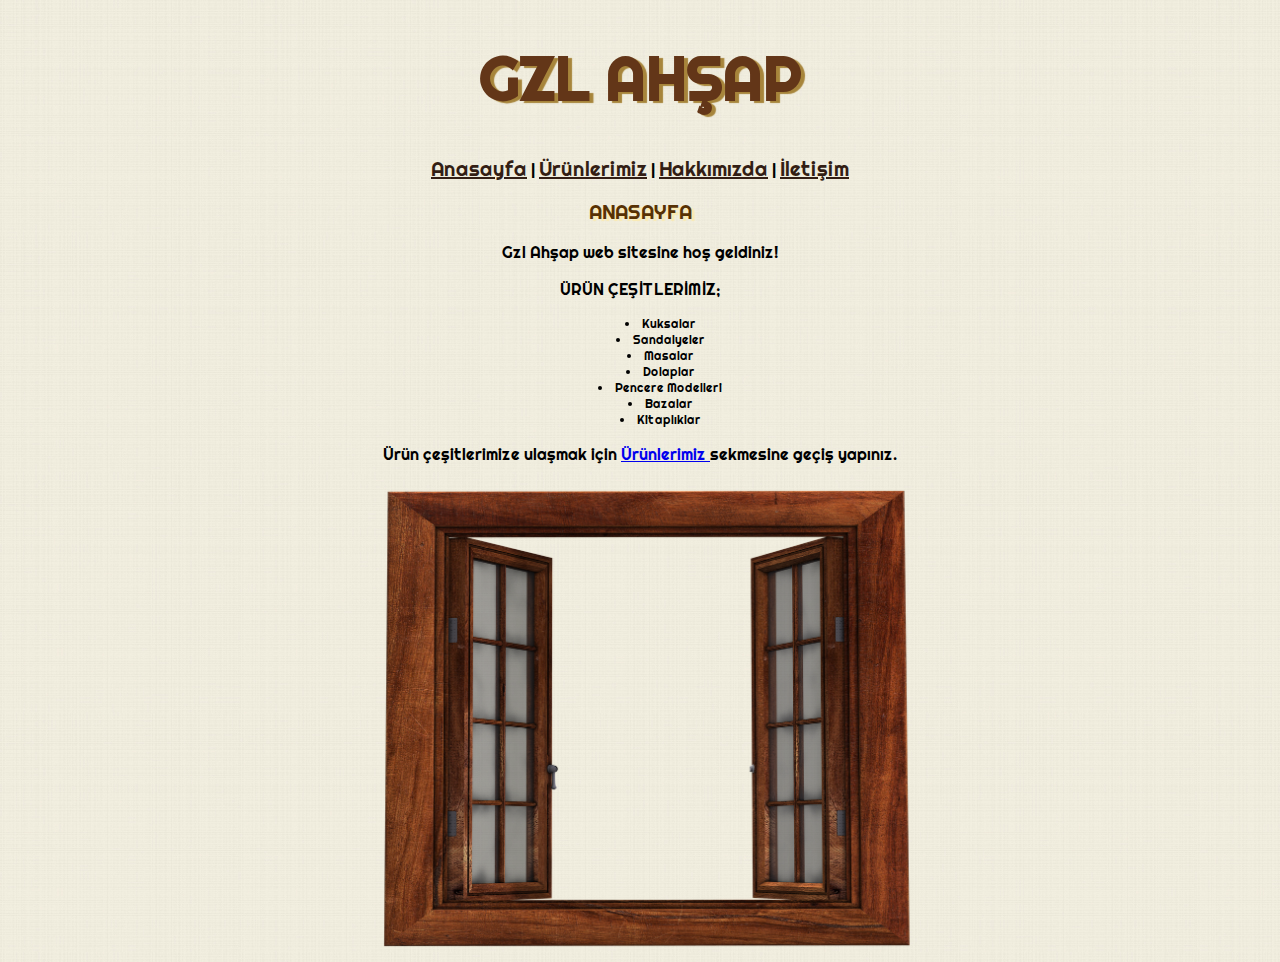
<file: index.html>
<!DOCTYPE html>
<html lang="tr">
<head>
    <meta charset="UTF-8">
    <meta http-equiv="X-UA-Compatible" content="IE=edge">
    <meta name="viewport" content="width=device-width, initial-scale=1.0">
    <title>HLM AHŞAP</title>
    <link rel="stylesheet" href="css/style.css">
    <link href="https://fonts.googleapis.com/css2?family=Lobster&family=Oswald:wght@300&family=Righteous&family=Shadows+Into+Light&display=swap" rel="stylesheet">
    <style>
        h1, .navbar, h2, p, ul li{
            text-align: center;
        }
    </style>
</head>
<body>
    <h1>GZL AHŞAP</h1>
    <div class="navbar">
            <a href="index.html">Anasayfa</a> |
            <a href="products.html">Ürünlerimiz</a> |
            <a href="about-us.html">Hakkımızda</a> |
            <a href="contact.html">İletişim</a>
    </div>
    <h2>ANASAYFA</h2>
    <p>Gzl Ahşap web sitesine hoş geldiniz!</p>
    <p>ÜRÜN ÇEŞİTLERİMİZ;
        <ul>
            <li>Kuksalar</li>
            <li>Sandalyeler</li>
            <li>Masalar</li>
            <li>Dolaplar</li>
            <li>Pencere Modelleri</li>
            <li>Bazalar</li>
            <li>Kitaplıklar</li>
        </ul>
    </p>
    <p>Ürün çeşitlerimize ulaşmak için <a href="products.html">Ürünlerimiz </a>sekmesine geçiş yapınız.</p>
    <img src="img/wood.png" alt="wood">
</body>
</html>
</file>
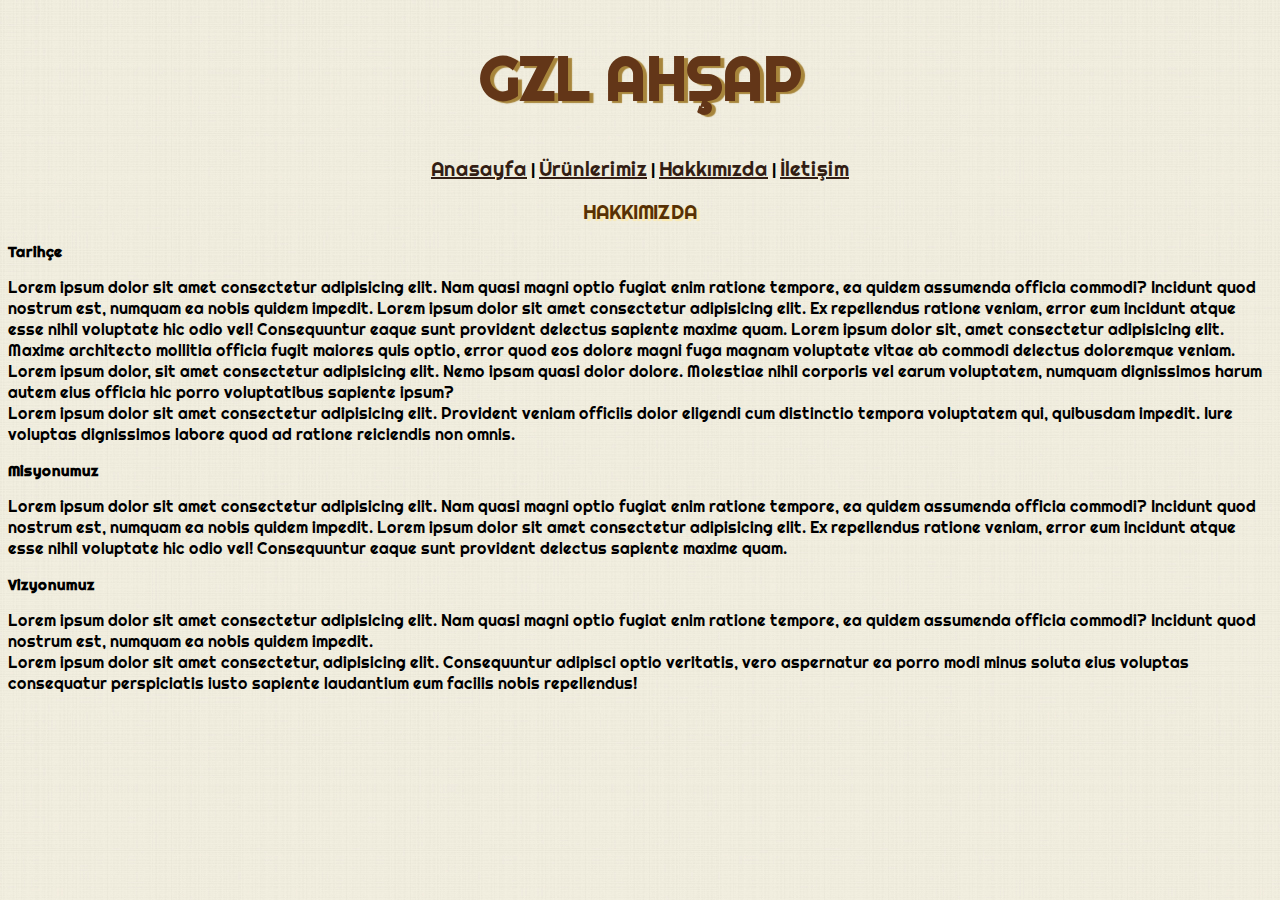
<file: about-us.html>
<!DOCTYPE html>
<html lang="tr">
<head>
    <meta charset="UTF-8">
    <meta http-equiv="X-UA-Compatible" content="IE=edge">
    <meta name="viewport" content="width=device-width, initial-scale=1.0">
    <title>HLM AHŞAP</title>
    <link rel="stylesheet" href="css/style.css">
    <link href="https://fonts.googleapis.com/css2?family=Lobster&family=Oswald:wght@300&family=Righteous&family=Shadows+Into+Light&display=swap" rel="stylesheet">
    <style>
        h1, h2, .navbar{
            text-align: center;
        }
    </style>
</head>
<body>
    <h1>GZL AHŞAP</h1>
    <div class="navbar">
            <a href="index.html">Anasayfa</a> |
            <a href="products.html">Ürünlerimiz</a> |
            <a href="about-us.html">Hakkımızda</a> |
            <a href="contact.html">İletişim</a>
    </div>
    <h2 style="text-align: center;">HAKKIMIZDA</h2>
    <h3>Tarihçe</h3>
    <p>
        Lorem ipsum dolor sit amet consectetur adipisicing elit. Nam quasi magni optio fugiat enim ratione tempore, ea quidem assumenda officia commodi? Incidunt quod nostrum est, numquam ea nobis quidem impedit. Lorem ipsum dolor sit amet consectetur adipisicing elit. Ex repellendus ratione veniam, error eum incidunt atque esse nihil voluptate hic odio vel! Consequuntur eaque sunt provident delectus sapiente maxime quam. Lorem ipsum dolor sit, amet consectetur adipisicing elit. Maxime architecto mollitia officia fugit maiores quis optio, error quod eos dolore magni fuga magnam voluptate vitae ab commodi delectus doloremque veniam. Lorem ipsum dolor, sit amet consectetur adipisicing elit. Nemo ipsam quasi dolor dolore. Molestiae nihil corporis vel earum voluptatem, numquam dignissimos harum autem eius officia hic porro voluptatibus sapiente ipsum? <br>
        Lorem ipsum dolor sit amet consectetur adipisicing elit. Provident veniam officiis dolor eligendi cum distinctio tempora voluptatem qui, quibusdam impedit. Iure voluptas dignissimos labore quod ad ratione reiciendis non omnis.
    </p>
    <h3>Misyonumuz</h3>
    <p>
        Lorem ipsum dolor sit amet consectetur adipisicing elit. Nam quasi magni optio fugiat enim ratione tempore, ea quidem assumenda officia commodi? Incidunt quod nostrum est, numquam ea nobis quidem impedit. Lorem ipsum dolor sit amet consectetur adipisicing elit. Ex repellendus ratione veniam, error eum incidunt atque esse nihil voluptate hic odio vel! Consequuntur eaque sunt provident delectus sapiente maxime quam.
    </p>
    <h3>Vizyonumuz</h3>
    <p>
        Lorem ipsum dolor sit amet consectetur adipisicing elit. Nam quasi magni optio fugiat enim ratione tempore, ea quidem assumenda officia commodi? Incidunt quod nostrum est, numquam ea nobis quidem impedit. <br>
        Lorem ipsum dolor sit amet consectetur, adipisicing elit. Consequuntur adipisci optio veritatis, vero aspernatur ea porro modi minus soluta eius voluptas consequatur perspiciatis iusto sapiente laudantium eum facilis nobis repellendus!
    </p>
</body>
</html>
</file>
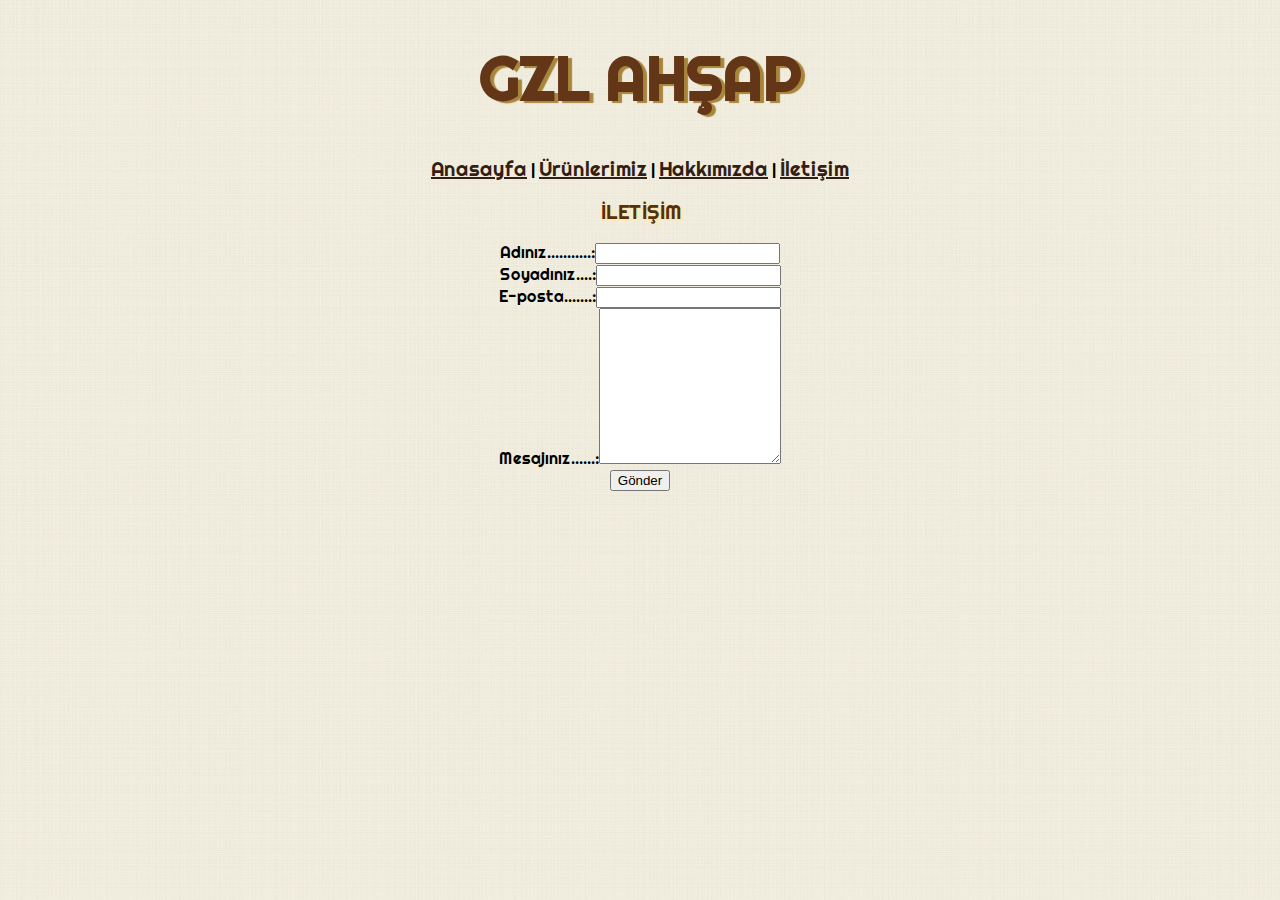
<file: contact.html>
<!DOCTYPE html>
<html lang="tr">
<head>
    <meta charset="UTF-8">
    <meta http-equiv="X-UA-Compatible" content="IE=edge">
    <meta name="viewport" content="width=device-width, initial-scale=1.0">
    <title>HLM AHŞAP</title>
    <link rel="stylesheet" href="css/style.css">
    <link href="https://fonts.googleapis.com/css2?family=Lobster&family=Oswald:wght@300&family=Righteous&family=Shadows+Into+Light&display=swap" rel="stylesheet">
    <style>
        h1, h2, .navbar, .form{
            text-align: center;
        }
    </style>
</head>
<body>
    <h1>GZL AHŞAP</h1>
    <div class="navbar">
            <a href="index.html">Anasayfa</a> |
            <a href="products.html">Ürünlerimiz</a> |
            <a href="about-us.html">Hakkımızda</a> |
            <a href="contact.html">İletişim</a>
    </div>
    <h2>İLETİŞİM</h2>
    <form class="form" action="">
        <label>Adınız...........:</label><input type="text" name="">
        <br>
        <label>Soyadınız....:</label><input type="text" name="">
        <br>
        <label>E-posta.......:</label><input type="text" name="">
        <br>
        <label>Mesajınız......:</label><textarea cols="20" rows="10"></textarea>
        <br>
        <input type="button" value="Gönder">
    </form>
</body>

</html>
</file>
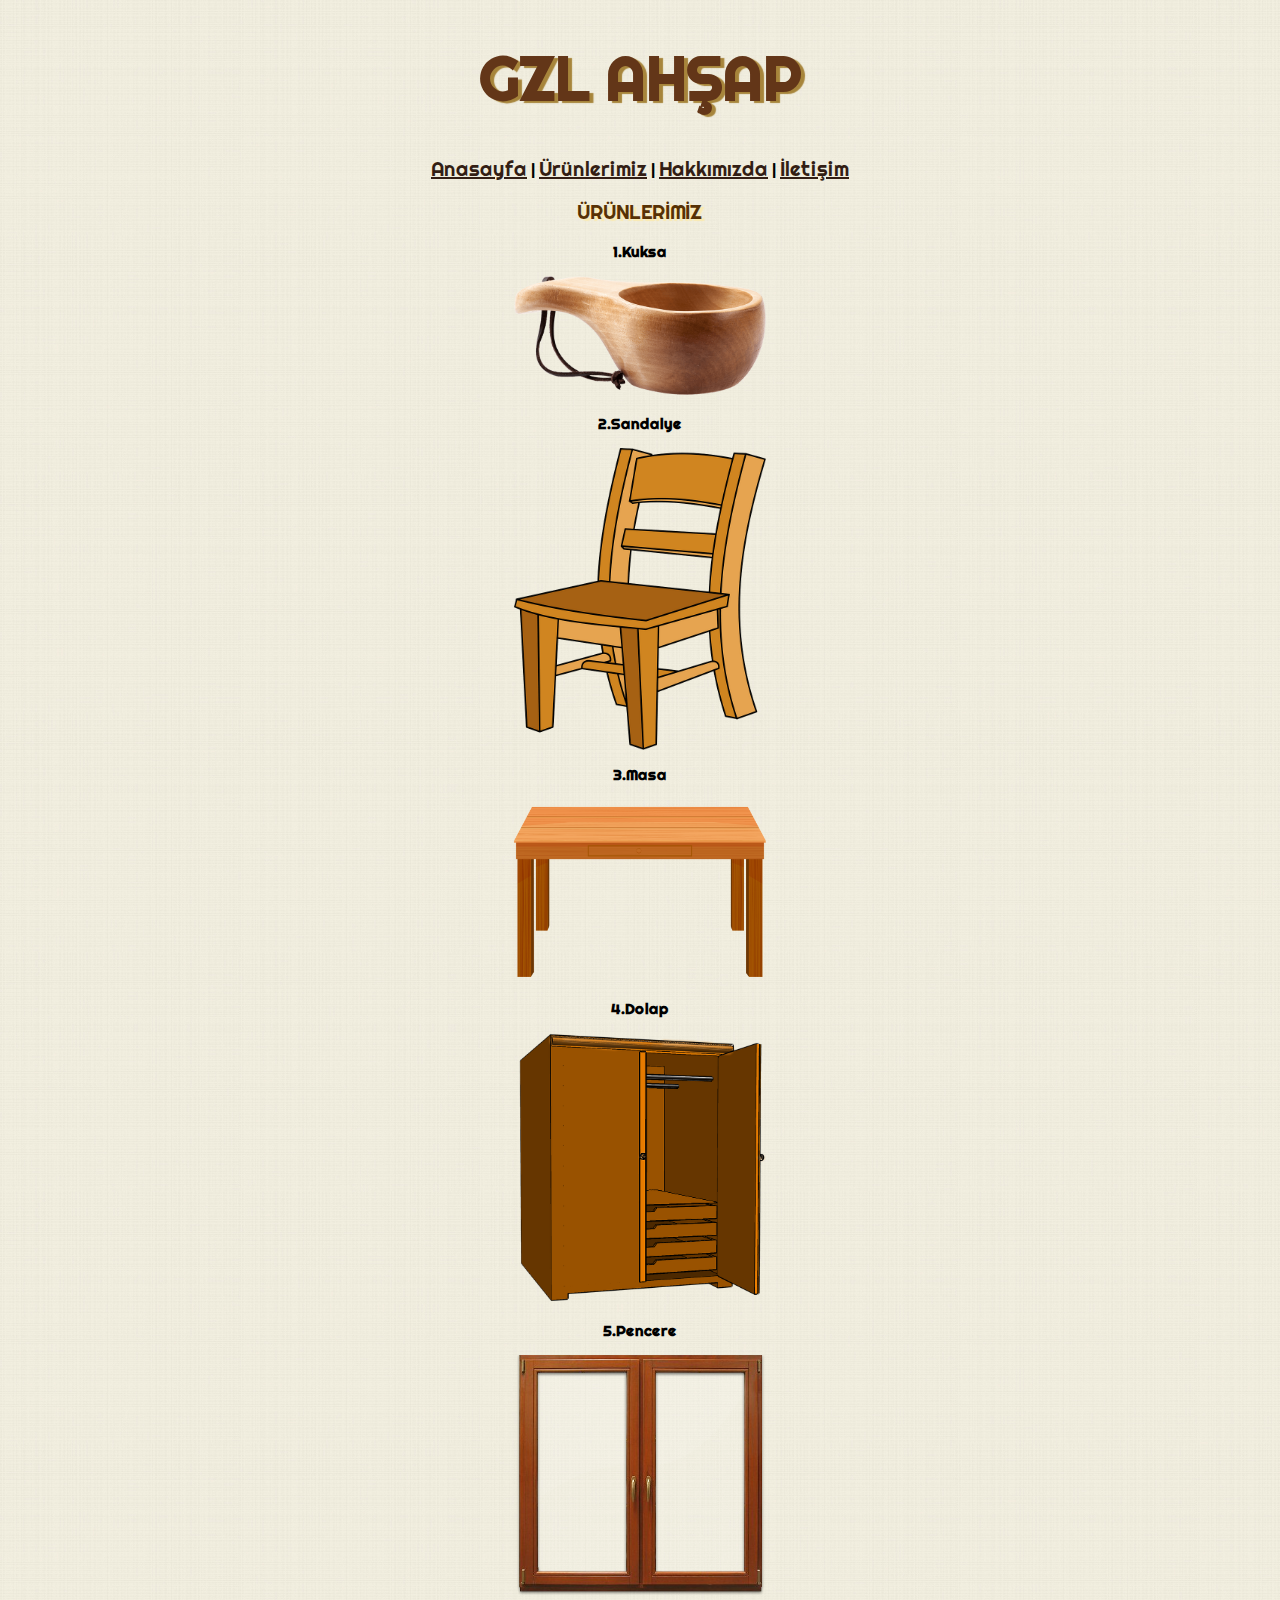
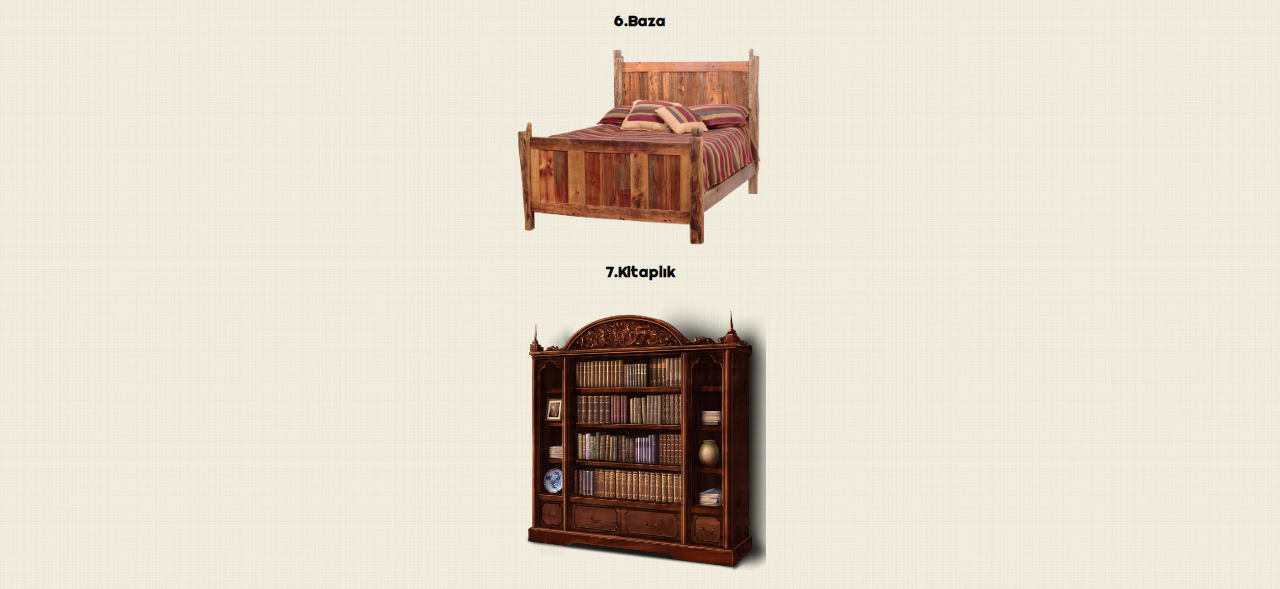
<file: products.html>
<!DOCTYPE html>
<html lang="tr">
<head>
    <meta charset="UTF-8">
    <meta http-equiv="X-UA-Compatible" content="IE=edge">
    <meta name="viewport" content="width=device-width, initial-scale=1.0">
    <title>HLM AHŞAP</title>
    <link rel="stylesheet" href="css/style.css">
    <link href="https://fonts.googleapis.com/css2?family=Lobster&family=Oswald:wght@300&family=Righteous&family=Shadows+Into+Light&display=swap" rel="stylesheet">
    <style>
        h1, .navbar, h2, h3{
            text-align: center;
        }
        .proimg{
            width: 20%;
        }
    </style>
</head>
<body>
    <h1>GZL AHŞAP</h1>
    <div class="navbar">
            <a href="index.html">Anasayfa</a> |
            <a href="products.html">Ürünlerimiz</a> |
            <a href="about-us.html">Hakkımızda</a> |
            <a href="contact.html">İletişim</a>
    </div>
    <h2>ÜRÜNLERİMİZ</h2>
    <h3>1.Kuksa</h3>
    <img class="proimg" src="img/wood01.png" alt="wood01">
    <h3>2.Sandalye</h3>
    <img class="proimg" src="img/wood02.png" alt="wood02">
    <h3>3.Masa</h3>
    <img class="proimg" src="img/wood03.png" alt="wood03">
    <h3>4.Dolap</h3>
    <img class="proimg" src="img/wood04.png" alt="wood04">
    <h3>5.Pencere</h3>
    <img class="proimg" src="img/wood05.png" alt="wood05">
    <h3>6.Baza</h3>
    <img class="proimg" src="img/wood06.png" alt="wood06">
    <h3>7.Kitaplık</h3>
    <img class="proimg" src="img/wood07.png" alt="wood07">
</body>
</html>
</file>
<file: css/style.css>
body{
    font-family: 'Righteous', cursive;
    background:url(../img/background-image.jpg);
}
/***BAŞLIK***/
h1{
    font-size: 60px;
    color: #633618;
    text-shadow: 4px 2px 1px #a7853b;
    font-weight: 800;
}
h1:hover{
    color: #a7853b;
    text-shadow: 6px 3px 1px #633618;
}
/* ------------------------------------------------ */

/***MENÜ***/
.navbar a{
    color: #331e14;
    font-size: 20px;
}
.navbar a:hover{
    text-decoration: none;
}
/* ------------------------------------------------ */

h2{
    font-size: 20px;
    color: #573104;
    text-shadow: 3px 2px 1px #FAEAB1;
    font-weight: 300;
}
h3{
    font-size: 15px;
}
ul li{
    list-style-position:inside;
    font-size: 12px;
}
img{
    display: block;
    margin: 0 auto;
    width: 50%;
}
</file>
